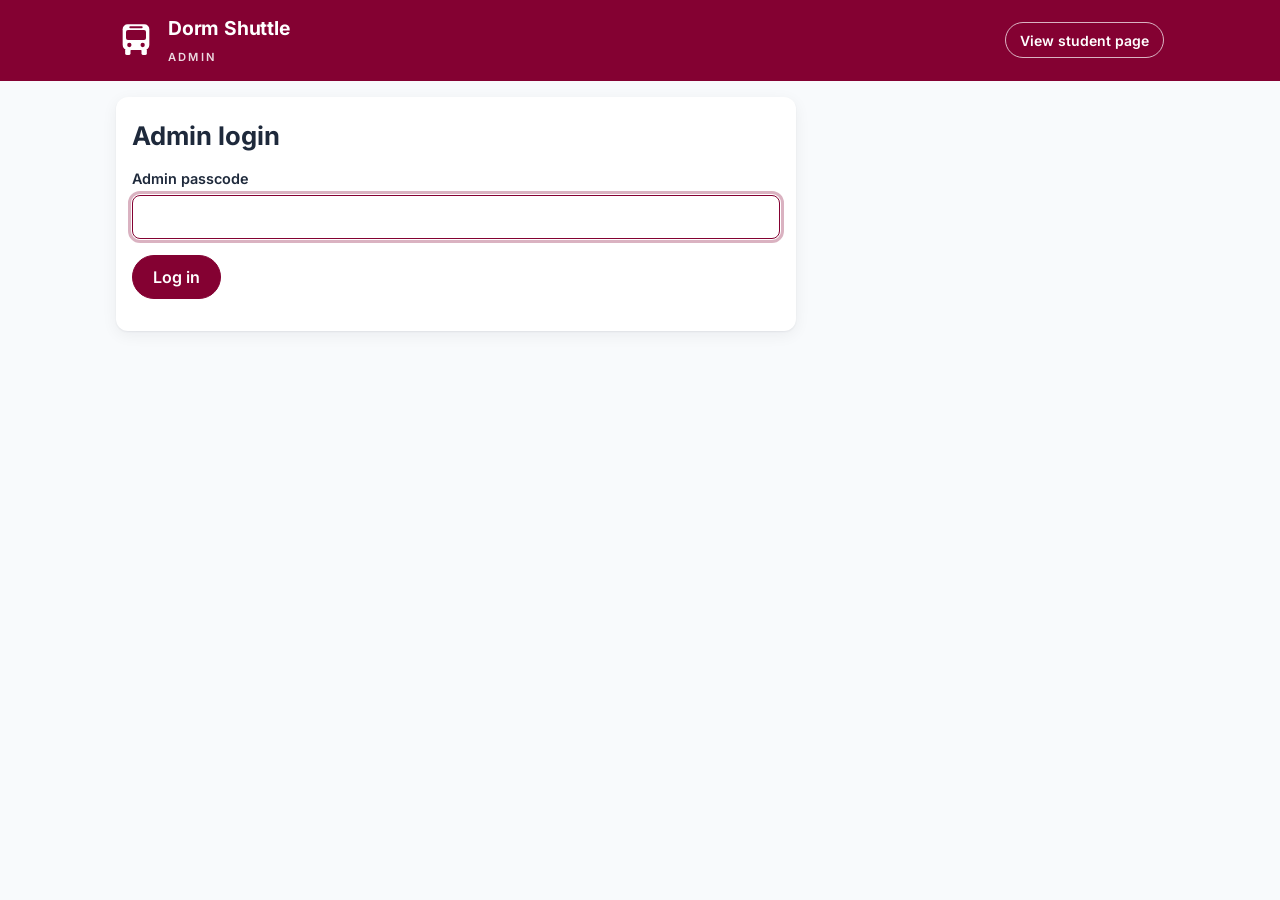
<file: admin/index.html>
<!doctype html>
<html lang="en">
<head>
  <meta charset="utf-8">
  <meta name="viewport" content="width=device-width, initial-scale=1">
  <title>Admin · Dorm Shuttle</title>
  <meta name="theme-color" content="#840132">
  <meta name="robots" content="noindex, nofollow">
  <link rel="icon" href="../src/img/icon.svg" type="image/svg+xml">
  <link rel="stylesheet" href="../src/css/style.css">
  <script type="module" src="../src/js/admin.js"></script>
</head>
<body data-i18n-title="admin.title">
  <header class="site-header">
    <div class="inner">
      <a class="brand" href="./">
        <img src="../src/img/bus.svg" alt="">
        <span>
          <span class="brand-name" data-i18n="app.name"></span><br>
          <span class="brand-tagline" data-i18n="admin.title"></span>
        </span>
      </a>
      <div class="header-actions">
        <a class="btn btn-light" href="../" target="_blank" rel="noopener" data-i18n="admin.viewSite"></a>
        <button id="logout" class="btn btn-light" type="button" data-i18n="admin.logout" hidden></button>
      </div>
    </div>
  </header>

  <main>
    <noscript><div class="banner banner-conn">This page needs JavaScript and an up-to-date browser.</div></noscript>
    <div id="admin-msg" class="banner banner-conn" role="alert" hidden></div>
    <p id="admin-loading" class="muted" data-i18n="app.loading"></p>

    <div id="login" class="card page-narrow" hidden>
      <h1 class="login-title" data-i18n="admin.loginTitle"></h1>
      <form id="login-form" novalidate>
        <label for="login-passcode" data-i18n="admin.loginLabel"></label>
        <input id="login-passcode" type="password" autocomplete="current-password" required>
        <p id="login-error" class="form-error" role="alert" hidden></p>
        <p><button class="btn" type="submit" data-i18n="admin.loginSubmit"></button></p>
      </form>
    </div>

    <div id="panel" hidden>
      <!-- Sticks to the top while scrolling; highlights the section in view (D-033). -->
      <nav class="admin-nav" id="admin-nav">
        <a href="#alerts" data-i18n="admin.nav.alerts"></a>
        <a href="#hours" data-i18n="admin.nav.hours"></a>
        <a href="#timetable" data-i18n="admin.nav.timetable"></a>
        <a href="#passcodes" data-i18n="admin.nav.passcodes"></a>
      </nav>

      <div id="tracker-status" class="banner" role="status"></div>

      <!-- Live tracking ON/OFF: at the top so it can be found quickly in an emergency (D-032). -->
      <div id="tracking-card" class="card tracking-card">
        <div class="switch-row">
          <div>
            <h2 data-i18n="admin.switch.title"></h2>
            <p id="tracking-status" class="tracking-status"></p>
          </div>
          <button id="tracking-switch" class="switch" type="button" role="switch" aria-checked="true"
                  data-i18n-aria-label="admin.switch.title">
            <span class="switch-knob"></span><span id="switch-label" class="switch-label"></span>
          </button>
        </div>
        <div id="resume-field" class="field">
          <label for="resume-at" data-i18n="admin.switch.resumeAt"></label>
          <input id="resume-at" type="datetime-local">
        </div>
        <p class="muted small" data-i18n="admin.switch.help"></p>
        <p id="tracking-msg" class="form-msg" role="alert" hidden></p>
      </div>

      <!-- Alerts -->
      <section id="alerts" class="admin-section">
        <h2 class="eyebrow" data-i18n="admin.nav.alerts"></h2>
        <div class="card">
          <h2 data-i18n="admin.alerts.active"></h2>
          <div id="alert-list"></div>
          <p id="alert-list-msg" class="form-msg" role="alert" hidden></p>
        </div>
        <div class="card">
          <h2 data-i18n="admin.alerts.new"></h2>
          <form id="alert-form" novalidate>
            <div class="form-row">
              <div class="field">
                <label for="alert-type" data-i18n="admin.alerts.type"></label>
                <select id="alert-type">
                  <option value="delay" data-i18n="alert.delay"></option>
                  <option value="cancel" data-i18n="alert.cancel"></option>
                  <option value="info" data-i18n="alert.info"></option>
                </select>
              </div>
              <div class="field" id="delay-field">
                <label for="alert-delay" data-i18n="admin.alerts.delayMin"></label>
                <input id="alert-delay" type="number" min="1" max="240" inputmode="numeric">
              </div>
            </div>
            <div class="field">
              <label for="alert-message" data-i18n="admin.alerts.message"></label>
              <textarea id="alert-message" maxlength="300" data-i18n-placeholder="admin.alerts.messagePlaceholder"></textarea>
            </div>
            <fieldset class="field plain-fieldset" id="affects-field">
              <legend data-i18n="admin.alerts.affects"></legend>
              <div id="affects-list" class="check-list"></div>
            </fieldset>
            <div class="field">
              <label for="alert-expires" data-i18n="admin.alerts.expires"></label>
              <input id="alert-expires" type="datetime-local">
            </div>
            <button class="btn" type="submit" data-i18n="admin.alerts.publish"></button>
            <p class="form-msg" hidden></p>
          </form>
        </div>
      </section>

      <!-- Service hours -->
      <section id="hours" class="admin-section">
        <h2 class="eyebrow" data-i18n="admin.hours.title"></h2>
        <div class="card">
          <p class="muted small" data-i18n="admin.hours.help"></p>
          <form id="hours-form" novalidate>
            <div id="hours-grid" class="hours-grid"></div>
            <p><button class="btn" type="submit" data-i18n="admin.hours.save"></button></p>
            <p class="form-msg" hidden></p>
          </form>
        </div>
      </section>

      <!-- Timetable -->
      <section id="timetable" class="admin-section">
        <h2 class="eyebrow" data-i18n="admin.nav.timetable"></h2>
        <p class="muted small" data-i18n="admin.tt.help"></p>
        <div id="day-picker" class="day-picker" role="group" data-i18n-aria-label="admin.tt.days"></div>
        <div id="trip-list" class="trip-list"></div>
        <p><button id="add-trip" class="btn btn-outline" type="button" data-i18n="admin.tt.add"></button></p>
        <div class="sticky-save">
          <button id="save-trips" class="btn" type="button" data-i18n="admin.tt.save"></button>
          <button id="clear-trips" class="btn btn-outline btn-small" type="button" data-i18n="admin.tt.clearAll"></button>
          <div id="trips-msg" class="form-msg" role="alert" hidden></div>
          <div id="trips-unsaved" class="form-msg form-error" data-i18n="admin.tt.unsaved" hidden></div>
        </div>

        <div class="card">
          <h2 data-i18n="admin.travel.title"></h2>
          <p id="travel-help" class="muted small"></p>
          <form id="travel-form" novalidate>
            <div id="travel-list" class="travel-list"></div>
            <p><button class="btn" type="submit" data-i18n="admin.travel.save"></button></p>
            <p class="form-msg" hidden></p>
          </form>
        </div>
      </section>

      <!-- Passcodes -->
      <section id="passcodes" class="admin-section">
        <h2 class="eyebrow" data-i18n="admin.nav.passcodes"></h2>
        <div class="card">
          <h2 data-i18n="admin.pass.student"></h2>
          <p class="muted small" data-i18n="admin.pass.studentHelp"></p>
          <div class="admin-blocks">
            <p id="blocks-text" class="small"></p>
            <button id="clear-blocks" class="btn btn-outline btn-small" type="button" data-i18n="admin.blocks.clear" hidden></button>
            <p id="blocks-msg" class="form-msg" role="alert" hidden></p>
          </div>
          <form class="pass-form" data-kind="student" novalidate>
            <div class="form-row">
              <div class="field"><label for="student-new" data-i18n="admin.pass.new"></label><input id="student-new" type="text" autocomplete="off"></div>
              <div class="field"><label for="student-confirm" data-i18n="admin.pass.confirm"></label><input id="student-confirm" type="text" autocomplete="off"></div>
            </div>
            <button class="btn" type="submit" data-i18n="admin.pass.save"></button>
            <p class="form-msg" hidden></p>
          </form>
        </div>
        <div class="card">
          <h2 data-i18n="admin.pass.admin"></h2>
          <p class="muted small" data-i18n="admin.pass.adminHelp"></p>
          <form class="pass-form" data-kind="admin" novalidate>
            <div class="form-row">
              <div class="field"><label for="admin-new" data-i18n="admin.pass.new"></label><input id="admin-new" type="password" autocomplete="new-password"></div>
              <div class="field"><label for="admin-confirm" data-i18n="admin.pass.confirm"></label><input id="admin-confirm" type="password" autocomplete="new-password"></div>
            </div>
            <button class="btn" type="submit" data-i18n="admin.pass.save"></button>
            <p class="form-msg" hidden></p>
          </form>
        </div>
      </section>
    </div>
  </main>
</body>
</html>
</file>
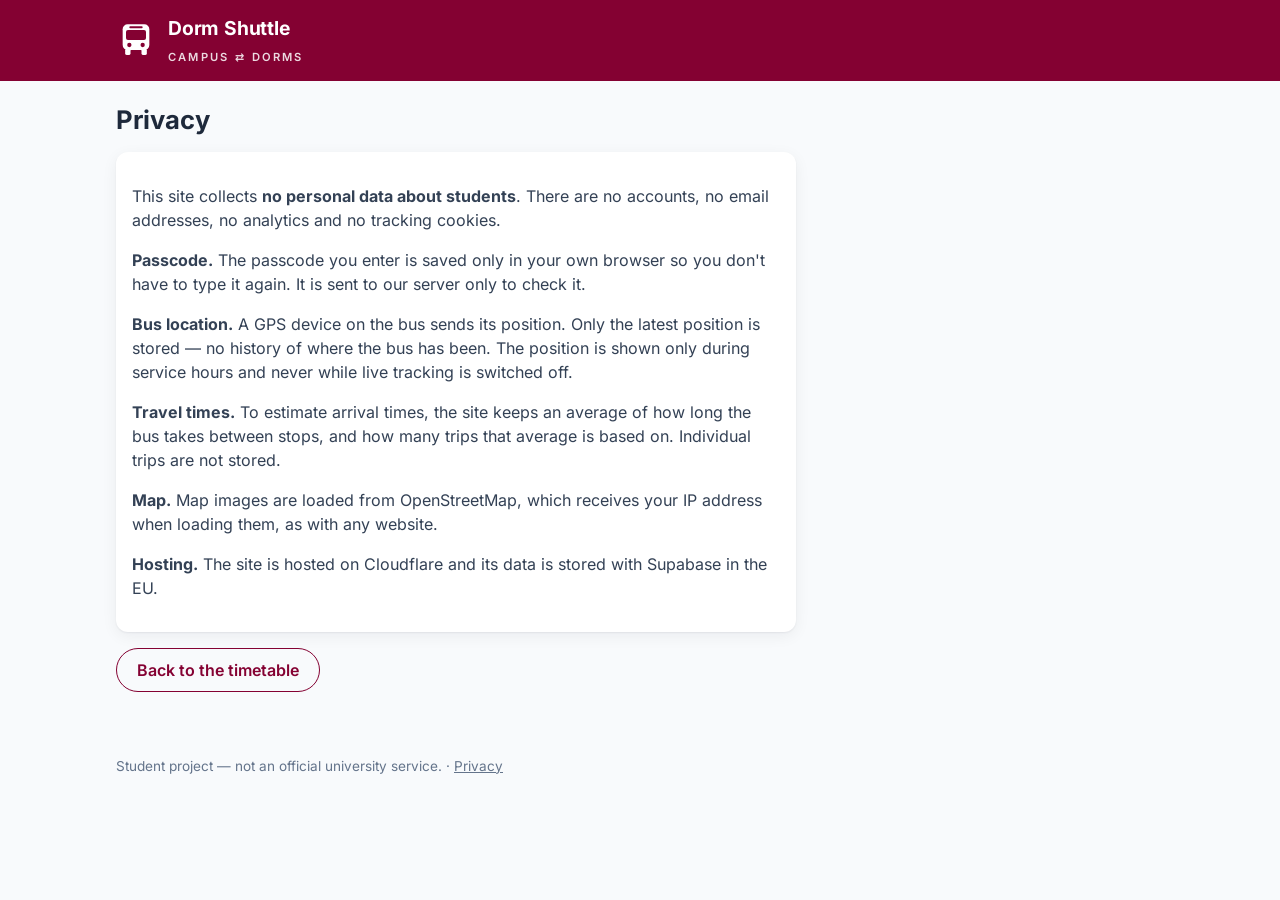
<file: privacy.html>
<!doctype html>
<html lang="en">
<head>
  <meta charset="utf-8">
  <meta name="viewport" content="width=device-width, initial-scale=1">
  <title>Dorm Shuttle</title>
  <meta name="theme-color" content="#840132">
  <meta name="robots" content="noindex">
  <link rel="icon" href="src/img/icon.svg" type="image/svg+xml">
  <link rel="stylesheet" href="src/css/style.css">
  <script type="module" src="src/js/page.js"></script>
</head>
<body data-i18n-title="privacy.title">
  <header class="site-header">
    <div class="inner">
      <a class="brand" href="./">
        <img src="src/img/bus.svg" alt="">
        <span>
          <span class="brand-name" data-i18n="app.name"></span><br>
          <span class="brand-tagline" data-i18n="app.tagline"></span>
        </span>
      </a>
    </div>
  </header>
  <main>
    <div class="page-narrow">
      <h1 data-i18n="privacy.title"></h1>
      <div class="card" data-i18n-html="privacy.body"></div>
      <p><a class="btn btn-outline" href="./" data-i18n="privacy.back"></a></p>
    </div>
  </main>
  <footer class="site-footer">
    <span data-i18n="app.disclaimer"></span> · <a href="privacy.html" data-i18n="app.privacyLink"></a>
  </footer>
</body>
</html>
</file>
<file: src/css/style.css>
/* Dorm Shuttle — styles. Look follows aubmed.ac.cy (D-016, D-020). */

@font-face {
  font-family: 'Inter';
  font-style: normal;
  font-display: swap;
  font-weight: 100 900;
  src: url('../fonts/inter-latin-wght-normal.woff2') format('woff2-variations');
  unicode-range: U+0000-00FF, U+0131, U+0152-0153, U+02BB-02BC, U+02C6, U+02DA, U+02DC, U+0304, U+0308, U+0329, U+2000-206F, U+20AC, U+2122, U+2191, U+2193, U+2212, U+2215, U+FEFF, U+FFFD;
}
@font-face {
  font-family: 'Inter';
  font-style: normal;
  font-display: swap;
  font-weight: 100 900;
  src: url('../fonts/inter-latin-ext-wght-normal.woff2') format('woff2-variations');
  unicode-range: U+0100-02BA, U+02BD-02C5, U+02C7-02CC, U+02CE-02D7, U+02DD-02FF, U+0304, U+0308, U+0329, U+1D00-1DBF, U+1E00-1E9F, U+1EF2-1EFF, U+2020, U+20A0-20AB, U+20AD-20C0, U+2113, U+2C60-2C7F, U+A720-A7FF;
}
@font-face {
  font-family: 'Inter';
  font-style: normal;
  font-display: swap;
  font-weight: 100 900;
  src: url('../fonts/inter-greek-wght-normal.woff2') format('woff2-variations');
  unicode-range: U+0370-0377, U+037A-037F, U+0384-038A, U+038C, U+038E-03A1, U+03A3-03FF;
}

:root {
  --maroon: #840132;
  --maroon-dark: #5a011f;
  --tint: #fdf2f5;
  --ink: #1e293b;
  --text: #334155;
  --muted: #64748b;
  --line: #e2e8f0;
  --bg: #f8fafc;
  --card: #ffffff;
  --ok: #15803d;
  --warn: #b45309;
  --warn-bg: #fffbeb;
  --radius: 0.75rem;
  --shadow: 0 1px 2px rgb(15 23 42 / 0.06), 0 4px 16px rgb(15 23 42 / 0.06);
}

* { box-sizing: border-box; }

html { -webkit-text-size-adjust: 100%; }

body {
  margin: 0;
  font-family: 'Inter', ui-sans-serif, system-ui, -apple-system, 'Segoe UI', sans-serif;
  font-size: 16px;
  line-height: 1.5;
  color: var(--text);
  background: var(--bg);
}

h1, h2, h3 { color: var(--ink); line-height: 1.2; margin: 0; }
a { color: var(--maroon); }
a:hover { color: var(--maroon-dark); }
button, input, select, textarea { font: inherit; }
[hidden] { display: none !important; }

.visually-hidden {
  position: absolute; width: 1px; height: 1px; overflow: hidden; clip: rect(0 0 0 0); white-space: nowrap;
}

/* ---------- Header ---------- */

.site-header { background: var(--maroon); color: #fff; }
.site-header .inner {
  max-width: 1080px; margin: 0 auto; padding: 14px 16px;
  display: flex; align-items: center; gap: 12px;
}
.brand { display: flex; align-items: center; gap: 12px; color: #fff; text-decoration: none; min-width: 0; }
.brand:hover { color: #fff; }
.brand img { width: 40px; height: 40px; flex: none; }
.brand-name { font-weight: 700; font-size: 1.2rem; letter-spacing: -0.01em; }
.brand-tagline {
  font-size: 0.7rem; letter-spacing: 0.2em; text-transform: uppercase; opacity: 0.85; font-weight: 600;
}
.header-actions { margin-left: auto; display: flex; gap: 8px; }
.header-actions .btn { white-space: nowrap; }
/* On phones the two header buttons sit one above the other, the same width. */
@media (max-width: 600px) {
  .header-actions { flex-direction: column; gap: 6px; }
  .header-actions .btn { min-height: 32px; padding: 0 12px; font-size: 0.8rem; }
}

/* ---------- Layout ---------- */

main { max-width: 1080px; margin: 0 auto; padding: 16px 16px 48px; }

.layout { display: grid; gap: 24px; }
@media (min-width: 900px) {
  .layout { grid-template-columns: minmax(0, 7fr) minmax(0, 5fr); align-items: start; }
}

section { margin-top: 8px; }
section + section { margin-top: 24px; }

.eyebrow {
  display: block; margin: 0 0 10px; font-size: 0.72rem; font-weight: 700;
  letter-spacing: 0.25em; text-transform: uppercase; color: var(--maroon);
}

.card {
  background: var(--card); border-radius: var(--radius); box-shadow: var(--shadow);
  padding: 16px; margin-bottom: 16px;
}

.muted { color: var(--muted); }
.small { font-size: 0.875rem; }

/* ---------- Buttons and forms ---------- */

.btn {
  display: inline-flex; align-items: center; justify-content: center; gap: 6px;
  min-height: 44px; padding: 0 20px; border-radius: 9999px; border: 1.5px solid var(--maroon);
  background: var(--maroon); color: #fff; font-weight: 600; cursor: pointer; text-decoration: none;
}
@media (hover: hover) { .btn:hover { background: var(--maroon-dark); border-color: var(--maroon-dark); color: #fff; } }
.btn:disabled { opacity: 0.6; cursor: wait; }
.btn-outline { background: transparent; color: var(--maroon); }
@media (hover: hover) { .btn-outline:hover { background: var(--tint); color: var(--maroon-dark); } }
.btn-light { background: transparent; border-color: rgb(255 255 255 / 0.7); color: #fff; min-height: 36px; padding: 0 14px; font-size: 0.875rem; }
@media (hover: hover) { .btn-light:hover { background: rgb(255 255 255 / 0.12); border-color: #fff; } }
.btn-small { min-height: 36px; padding: 0 14px; font-size: 0.875rem; }
.link-button { background: none; border: 0; padding: 0; color: var(--maroon); text-decoration: underline; cursor: pointer; font-size: 0.875rem; }

label { display: block; font-weight: 600; color: var(--ink); font-size: 0.9rem; margin-bottom: 6px; }
input[type="text"], input[type="password"], input[type="number"], input[type="time"],
input[type="datetime-local"], select, textarea {
  width: 100%; min-height: 44px; padding: 8px 12px; border: 1.5px solid var(--line);
  border-radius: 0.5rem; background: #fff; color: var(--ink);
}
input:focus, select:focus, textarea:focus, .btn:focus-visible, a:focus-visible {
  outline: 3px solid rgb(132 1 50 / 0.3); outline-offset: 1px; border-color: var(--maroon);
}
textarea { min-height: 88px; resize: vertical; }
/* Keep every box inside its container. iPhones give date/time boxes a built-in minimum
   width and centre their text, which made them stick out of the cards. */
input, select, textarea { min-width: 0; max-width: 100%; }
input[type="time"], input[type="datetime-local"] { -webkit-appearance: none; appearance: none; display: block; text-align: left; }
input::-webkit-date-and-time-value { text-align: left; }
.field { margin-bottom: 14px; }
.form-row { display: flex; gap: 10px; flex-wrap: wrap; align-items: end; }
.form-row > * { flex: 1 1 140px; }
.form-error { color: var(--maroon); font-weight: 600; font-size: 0.9rem; margin: 8px 0 0; }
.form-ok { color: var(--ok); font-weight: 600; font-size: 0.9rem; margin: 8px 0 0; }

/* ---------- Banners (connection, alerts) ---------- */

.banner {
  border-radius: var(--radius); padding: 12px 16px; margin-bottom: 12px;
  background: var(--card); box-shadow: var(--shadow); border-left: 5px solid var(--maroon);
}
.banner strong { color: var(--ink); }
.banner-conn { border-left-color: var(--warn); background: var(--warn-bg); }
.banner-alert { background: var(--tint); }
.banner-alert.cancel { background: var(--maroon); color: #fff; border-left-color: var(--maroon-dark); }
.banner-alert.cancel strong, .banner-alert.cancel .muted { color: #fff; }
.banner .meta { font-size: 0.85rem; margin-top: 4px; }
.alert-type {
  display: inline-block; font-size: 0.7rem; font-weight: 700; letter-spacing: 0.15em; text-transform: uppercase;
  margin-right: 8px;
}

/* ---------- Map ---------- */

.map-card { padding: 0; overflow: hidden; position: relative; }
#map { height: 360px; background: #e5e7eb; }
@media (min-width: 900px) { #map { height: 460px; } }
.map-status {
  display: flex; align-items: center; gap: 10px; padding: 12px 16px; border-top: 1px solid var(--line);
  font-size: 0.95rem; min-height: 48px;
}
.dot { width: 10px; height: 10px; border-radius: 50%; flex: none; background: var(--muted); }
.dot.live { background: var(--ok); box-shadow: 0 0 0 4px rgb(21 128 61 / 0.2); }
.dot.weak { background: var(--warn); }
.map-overlay {
  /* Above the map's zoom buttons (Leaflet puts those at 1000). */
  position: absolute; inset: 0 0 auto 0; height: 360px; z-index: 1100;
  display: flex; align-items: center; justify-content: center; padding: 16px;
  background: rgb(248 250 252 / 0.88); backdrop-filter: blur(2px); text-align: center;
}
@media (min-width: 900px) { .map-overlay { height: 460px; } }
.passcode-box { max-width: 340px; width: 100%; text-align: left; }
.passcode-box h2 { font-size: 1.15rem; margin-bottom: 4px; }
.passcode-box form { margin-top: 14px; }
.passcode-box .btn { width: 100%; margin-top: 10px; }

.stop-pin {
  width: 18px; height: 18px; border-radius: 50%; background: #fff; border: 4px solid var(--maroon);
  box-shadow: 0 1px 4px rgb(0 0 0 / 0.35);
}
.bus-pin {
  width: 40px; height: 40px; border-radius: 50%; background: var(--maroon); border: 3px solid #fff;
  box-shadow: 0 2px 8px rgb(0 0 0 / 0.4); display: flex; align-items: center; justify-content: center;
}
.bus-pin img { width: 24px; height: 24px; }
.bus-pin.weak { opacity: 0.5; filter: grayscale(0.6); }
.leaflet-tooltip.stop-label {
  font-family: inherit; font-weight: 600; color: var(--ink); border: 0; box-shadow: var(--shadow); padding: 2px 8px;
}

/* ---------- Next bus ---------- */

.next-grid { display: grid; grid-template-columns: 1fr 1fr; gap: 12px; margin-bottom: 24px; }
.next-card { margin-bottom: 0; border-top: 4px solid var(--maroon); }
.next-card h3 { font-size: 0.8rem; letter-spacing: 0.12em; text-transform: uppercase; color: var(--muted); font-weight: 700; }
.next-time { font-size: 2rem; font-weight: 800; color: var(--maroon); letter-spacing: -0.02em; margin: 6px 0 0; line-height: 1.1; }
.next-time.delayed { color: var(--warn); }
.next-sub { font-size: 0.875rem; color: var(--muted); }
.next-delay { font-size: 0.8rem; font-weight: 700; color: var(--warn); }
.next-in { display: inline-block; margin-top: 6px; font-weight: 700; color: var(--ink); font-size: 0.95rem; }

/* ---------- Timetable ---------- */

.tt-group + .tt-group { margin-top: 18px; }
.tt-group h3 { font-size: 1rem; margin-bottom: 8px; }
.tt-list { list-style: none; margin: 0; padding: 0; }
.tt-list li {
  display: flex; gap: 10px; align-items: baseline; flex-wrap: wrap;
  padding: 8px 10px; border-radius: 0.5rem;
}
.tt-list li + li { border-top: 1px solid var(--line); }
.tt-list .time { font-weight: 700; color: var(--ink); font-variant-numeric: tabular-nums; min-width: 3.2em; }
.tt-list .stops { font-size: 0.875rem; color: var(--muted); }
.tt-list .tag {
  font-size: 0.7rem; font-weight: 700; letter-spacing: 0.08em; text-transform: uppercase;
  padding: 2px 8px; border-radius: 9999px; background: var(--line); color: var(--text);
}
.tt-list .tag.warn { background: #fef3c7; color: var(--warn); }
.tt-list .tag.cancel { background: var(--maroon); color: #fff; }
.tt-list li.past { opacity: 0.45; }
.tt-list li.next { background: var(--tint); }
.tt-list li.cancelled .time { text-decoration: line-through; }
.tt-days { margin-top: 16px; border-top: 1px solid var(--line); padding-top: 12px; }
.tt-days summary { cursor: pointer; font-weight: 600; color: var(--maroon); }
.tt-days select { margin: 12px 0 4px; }

.hours-list { list-style: none; margin: 0; padding: 0; }
.hours-list li { display: flex; justify-content: space-between; padding: 6px 0; }
.hours-list li + li { border-top: 1px solid var(--line); }
.hours-list li.today { font-weight: 700; color: var(--ink); }

/* ---------- Footer ---------- */

.site-footer { max-width: 1080px; margin: 0 auto; padding: 0 16px 32px; font-size: 0.85rem; color: var(--muted); }
.site-footer a { color: var(--muted); }

/* ---------- Demo bar ---------- */

.demo-bar {
  position: sticky; bottom: 0; z-index: 1200; background: var(--ink); color: #fff;
  padding: 10px 16px; font-size: 0.85rem;
}
.demo-bar .inner { max-width: 1080px; margin: 0 auto; display: flex; flex-wrap: wrap; gap: 8px 16px; align-items: center; }
.demo-bar strong { letter-spacing: 0.15em; text-transform: uppercase; font-size: 0.72rem; color: #fbcfe8; }
.demo-bar select { width: auto; min-height: 34px; padding: 4px 8px; }
.demo-bar .link-button { color: #fff; }

/* ---------- Loading ---------- */

.skeleton { color: transparent; background: linear-gradient(90deg, var(--line), #f1f5f9, var(--line)); background-size: 200% 100%; animation: shimmer 1.2s infinite; border-radius: 0.5rem; }
@keyframes shimmer { to { background-position: -200% 0; } }
@media (prefers-reduced-motion: reduce) { .skeleton { animation: none; } }

/* ---------- Simple pages (privacy, 404) ---------- */

.page-narrow { max-width: 680px; }
.page-narrow h1 { font-size: 1.6rem; margin: 8px 0 16px; }

/* ---------- Admin ---------- */

.login-title { font-size: 1.3rem; margin-bottom: 12px; }
.plain-fieldset { border: 0; padding: 0; margin: 0 0 14px; }
.plain-fieldset legend { font-weight: 600; color: var(--ink); font-size: 0.9rem; margin-bottom: 6px; padding: 0; }

/* Section tabs: stick to the top and highlight the section in view (D-033). */
.admin-nav {
  position: sticky; top: 0; z-index: 900; display: flex; gap: 6px; overflow-x: auto; scrollbar-width: none;
  margin: 0 -16px 16px; padding: 10px 16px; background: var(--bg); border-bottom: 1px solid var(--line);
}
.admin-nav::-webkit-scrollbar { display: none; }
.admin-nav a {
  flex: none; padding: 6px 12px; border-radius: 9999px; border: 1.5px solid var(--line); background: #fff;
  text-decoration: none; font-weight: 600; font-size: 0.875rem; color: var(--ink);
}
.admin-nav a.active { background: var(--maroon); border-color: var(--maroon); color: #fff; }
@media (hover: hover) { .admin-nav a:not(.active):hover { border-color: var(--maroon); color: var(--maroon); } }
.admin-section { scroll-margin-top: 64px; margin-bottom: 28px; }
.admin-section h2 { font-size: 1.15rem; margin-bottom: 4px; }

/* Live tracking ON/OFF switch (D-032). */
.tracking-card { border-left: 5px solid var(--ok); }
.tracking-card.is-off { border-left-color: var(--maroon); background: var(--tint); }
.tracking-card h2 { font-size: 1.15rem; }
.switch-row { display: flex; gap: 16px; align-items: center; justify-content: space-between; margin-bottom: 8px; }
.tracking-status { margin: 4px 0 0; font-weight: 600; color: var(--ink); }
.switch {
  position: relative; flex: none; width: 104px; height: 48px; border-radius: 9999px; border: 0; cursor: pointer;
  background: var(--ok); color: #fff; font-weight: 800; font-size: 1rem; letter-spacing: 0.05em;
}
.switch[aria-checked="false"] { background: var(--maroon); }
.switch-knob {
  position: absolute; top: 5px; left: 61px; width: 38px; height: 38px; border-radius: 50%; background: #fff;
  box-shadow: 0 1px 3px rgb(0 0 0 / 0.3); transition: left 0.15s;
}
.switch[aria-checked="false"] .switch-knob { left: 5px; }
.switch-label { position: absolute; top: 50%; transform: translateY(-50%); left: 16px; }
.switch[aria-checked="false"] .switch-label { left: auto; right: 14px; }
.switch:disabled { opacity: 0.6; cursor: wait; }
.switch:focus-visible { outline: 3px solid rgb(132 1 50 / 0.35); outline-offset: 3px; }
@media (prefers-reduced-motion: reduce) { .switch-knob { transition: none; } }

.alert-row { display: flex; gap: 12px; align-items: flex-start; justify-content: space-between; padding: 10px 0; }
.alert-row + .alert-row { border-top: 1px solid var(--line); }
.check-list { display: grid; gap: 4px; max-height: 220px; overflow: auto; padding: 4px 0; }
.check-list label, .inline-check { display: flex; align-items: center; gap: 8px; font-weight: 500; margin: 0; }
.check-list input, .inline-check input { width: 18px; height: 18px; accent-color: var(--maroon); }
.hours-grid { display: grid; grid-template-columns: auto minmax(0, 1fr) minmax(0, 1fr); gap: 8px 10px; align-items: center; }
.hours-grid .day { font-weight: 600; color: var(--ink); }

/* Timetable editor (D-031). */
.day-picker { display: flex; gap: 4px; flex-wrap: wrap; margin: 12px 0; }
.day-btn {
  min-width: 46px; min-height: 40px; padding: 0 10px; border-radius: 9999px; border: 1.5px solid var(--line);
  background: #fff; color: var(--ink); font-weight: 600; font-size: 0.85rem; cursor: pointer;
}
.day-btn[aria-pressed="true"] { background: var(--maroon); border-color: var(--maroon); color: #fff; }
.trip-list { display: grid; gap: 8px; margin-bottom: 12px; }
.trip-row { border: 1.5px solid var(--line); border-radius: var(--radius); background: #fff; overflow: hidden; }
.trip-row.open { border-color: var(--maroon); }
.trip-row.invalid { border-color: var(--maroon); box-shadow: 0 0 0 3px rgb(132 1 50 / 0.2); }
.trip-summary {
  display: flex; flex-wrap: wrap; gap: 4px 10px; align-items: baseline; width: 100%; padding: 12px 14px;
  border: 0; background: none; text-align: left; cursor: pointer; color: var(--text);
}
.trip-summary .time { font-weight: 800; color: var(--ink); font-variant-numeric: tabular-nums; }
.trip-summary .route { flex: 1 1 12em; font-size: 0.9rem; }
.trip-summary .tag {
  font-size: 0.7rem; font-weight: 700; letter-spacing: 0.08em; text-transform: uppercase;
  padding: 2px 8px; border-radius: 9999px; background: var(--line); color: var(--text);
}
.trip-row.open .trip-summary { background: var(--tint); }
.trip-editor { padding: 4px 14px 14px; border-top: 1px solid var(--line); }
.editor-label { font-size: 0.8rem; letter-spacing: 0.08em; text-transform: uppercase; color: var(--muted); margin: 14px 0 6px; }
.day-chips { display: flex; gap: 4px; flex-wrap: wrap; }
.day-chips label {
  margin: 0; display: inline-flex; align-items: center; justify-content: center; min-width: 46px; min-height: 36px;
  border: 1.5px solid var(--line); border-radius: 9999px; font-size: 0.8rem; cursor: pointer; user-select: none;
}
.day-chips input { position: absolute; opacity: 0; pointer-events: none; }
.day-chips label:has(input:checked) { background: var(--maroon); border-color: var(--maroon); color: #fff; }
.day-chips label:has(input:focus-visible) { outline: 3px solid rgb(132 1 50 / 0.3); }
.stop-picker { display: flex; gap: 6px; flex-wrap: wrap; }
.stop-btn {
  display: inline-flex; align-items: center; gap: 6px; min-height: 40px; padding: 0 14px; border-radius: 9999px;
  border: 1.5px solid var(--line); background: #fff; color: var(--ink); font-weight: 600; font-size: 0.875rem; cursor: pointer;
}
.stop-btn.selected { border-color: var(--maroon); background: var(--tint); color: var(--maroon); }
.stop-btn .order {
  display: inline-flex; align-items: center; justify-content: center; width: 22px; height: 22px; border-radius: 50%;
  background: var(--maroon); color: #fff; font-size: 0.75rem; font-weight: 800;
}
.trip-times { display: grid; grid-template-columns: repeat(auto-fill, minmax(120px, 1fr)); gap: 8px; }
.trip-times label { font-size: 0.8rem; margin-bottom: 2px; }
.trip-times input::placeholder { color: #94a3b8; }
.trip-foot { display: flex; gap: 10px; flex-wrap: wrap; align-items: center; margin-top: 14px; }
.trip-foot input[type="text"] { flex: 1 1 160px; width: auto; }
.trip-actions { display: flex; gap: 6px; flex-wrap: wrap; margin-top: 12px; }
.sticky-save {
  position: sticky; bottom: 0; z-index: 5; display: flex; gap: 10px; flex-wrap: wrap; align-items: center;
  margin: 0 -16px 16px; padding: 12px 16px; background: var(--bg); border-top: 1px solid var(--line);
  box-shadow: 0 -4px 12px rgb(15 23 42 / 0.06);
}
.sticky-save .form-msg { flex-basis: 100%; margin: 0; }

.travel-list { display: grid; gap: 4px 12px; grid-template-columns: minmax(0, 1fr) 7em; align-items: center; }
.travel-head, .travel-row { display: contents; }
.travel-pair { margin: 0; font-weight: 600; font-size: 0.9rem; }
.travel-status { grid-column: 1 / -1; margin: 0 0 10px; }
.travel-status.in-use { color: var(--ok); font-weight: 600; }
</file>
